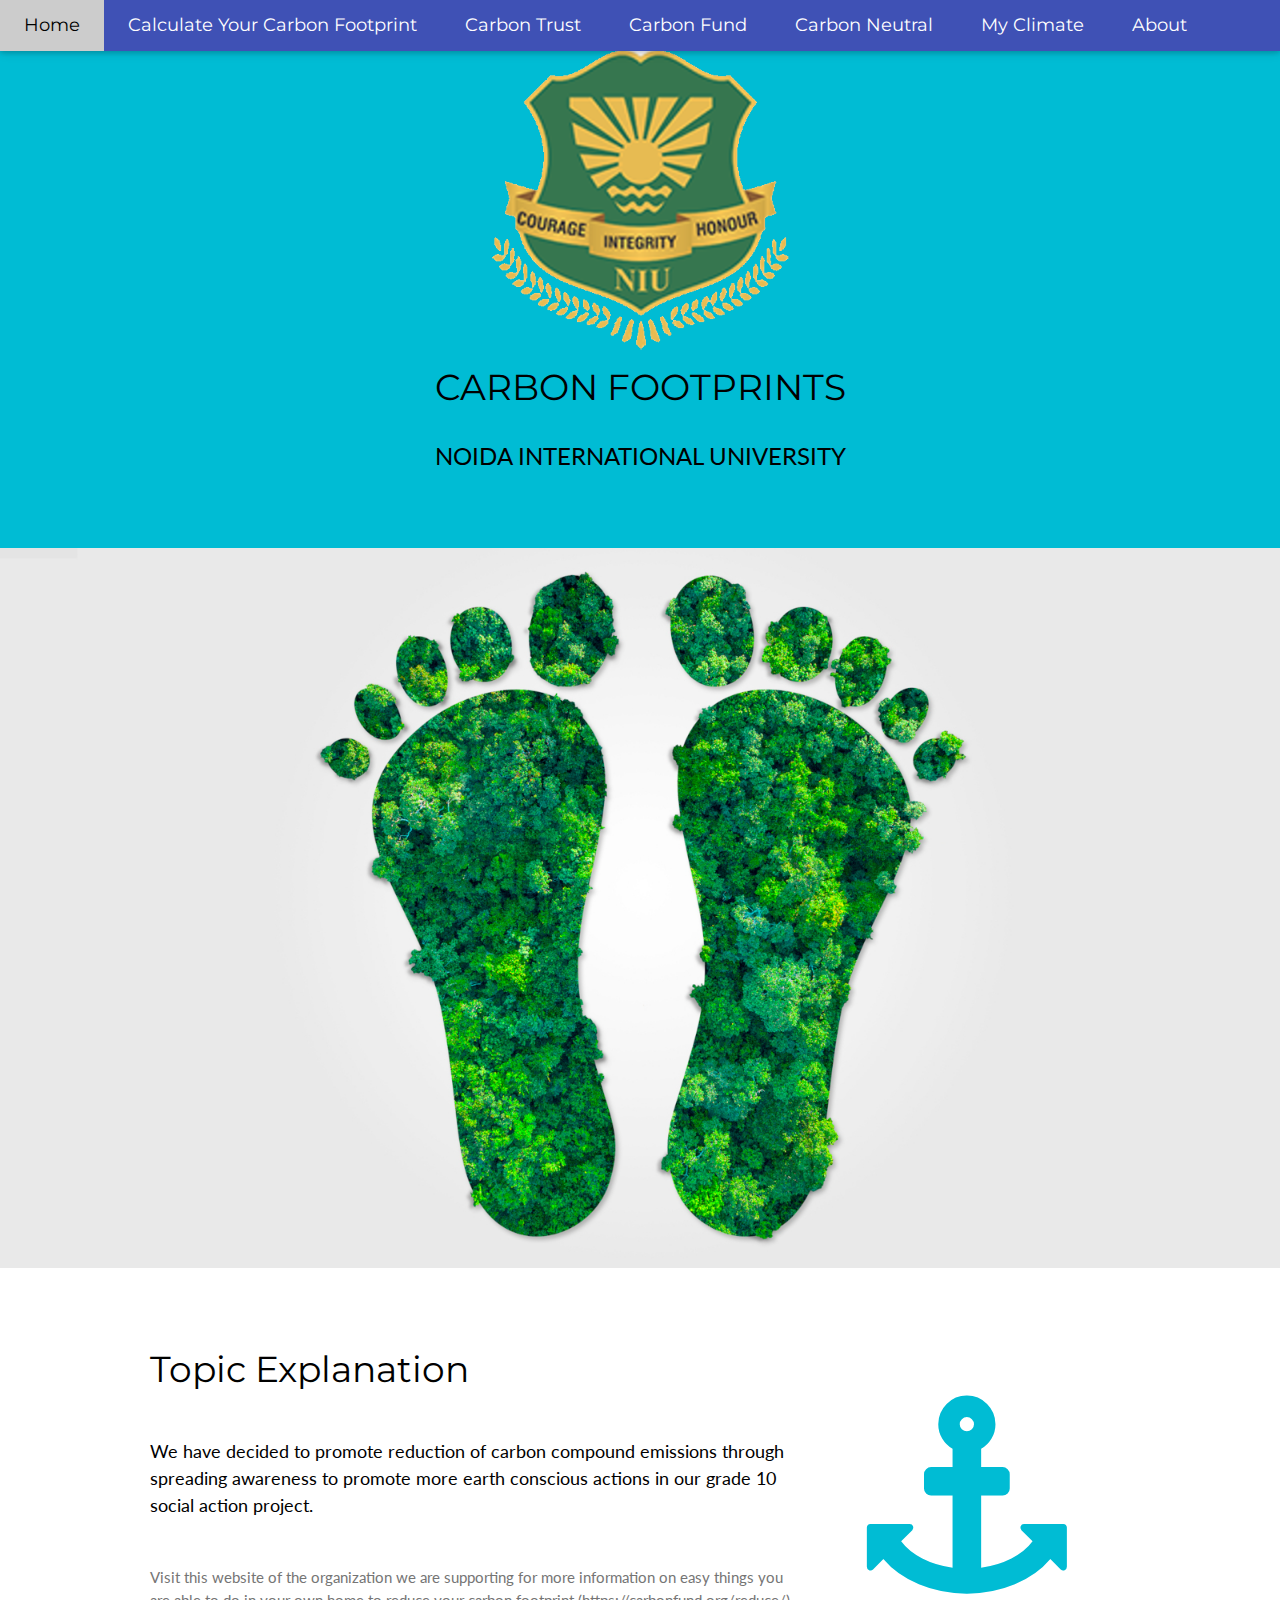
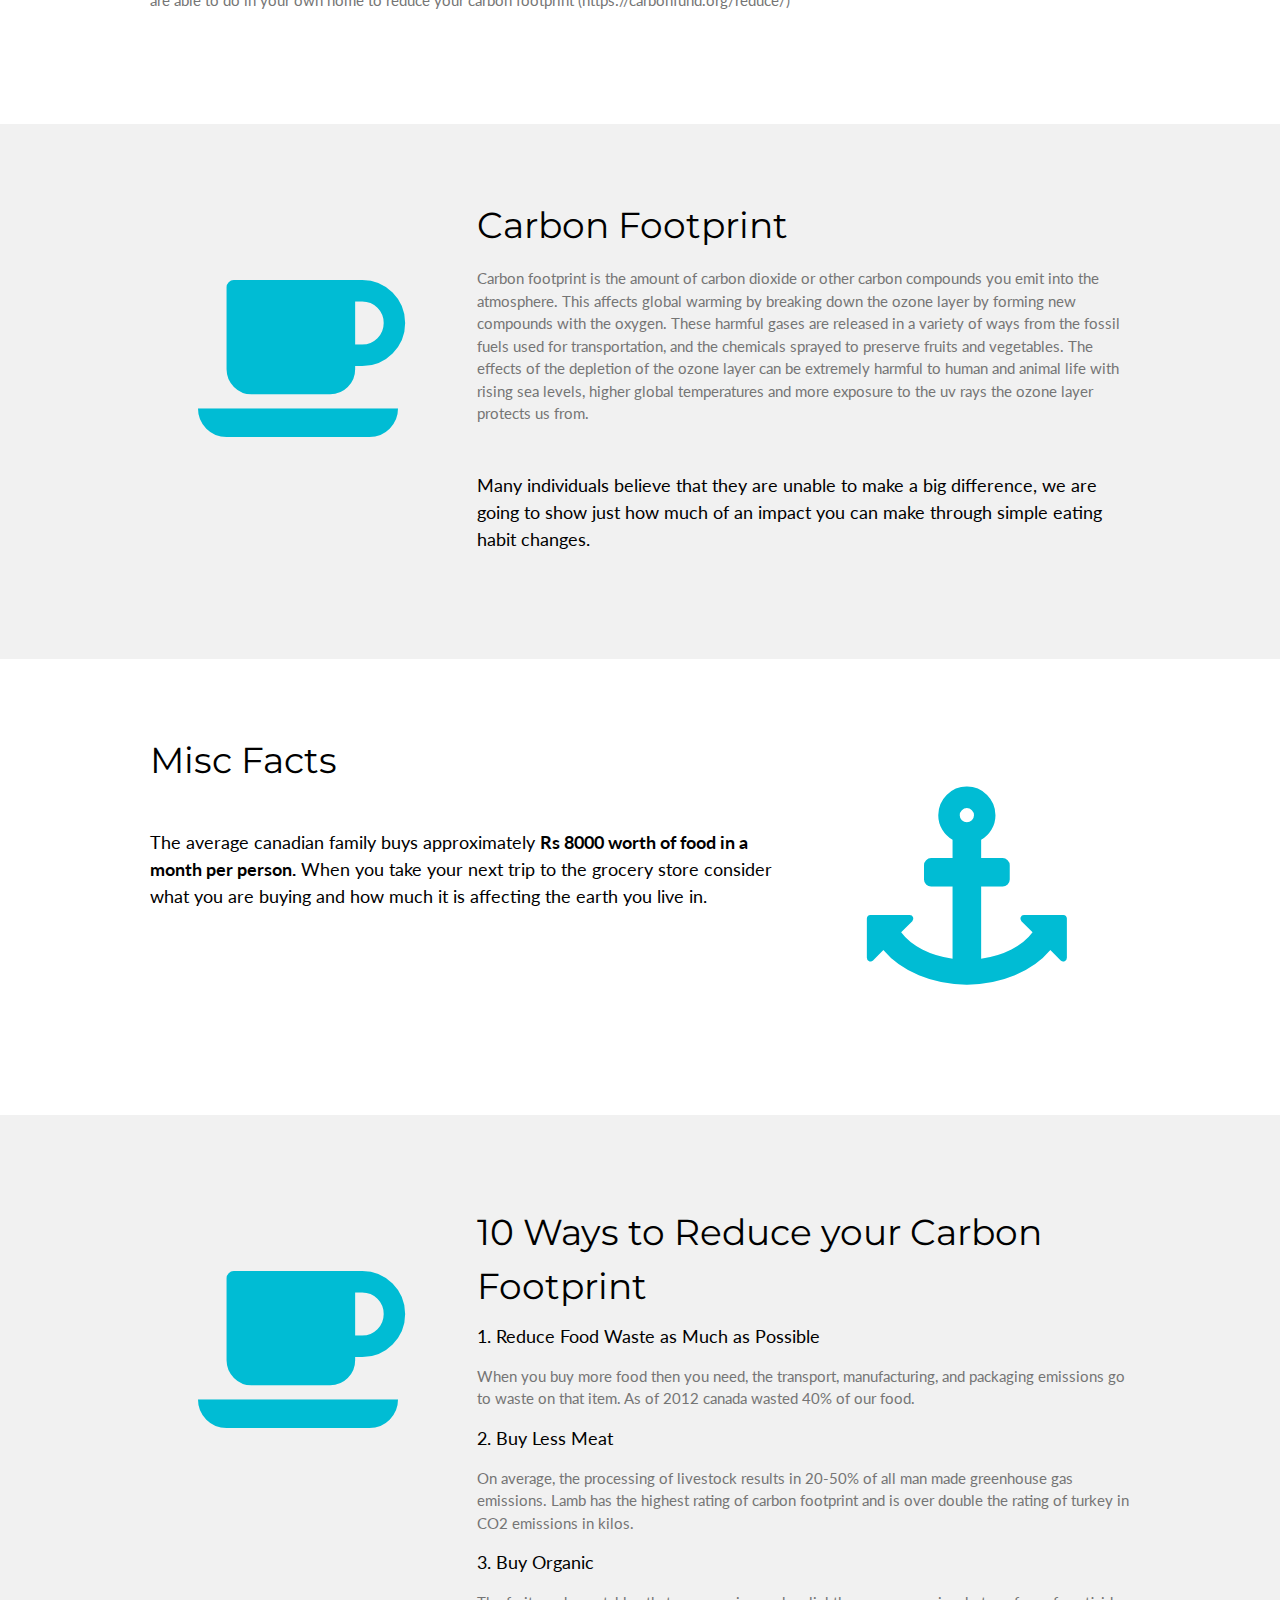
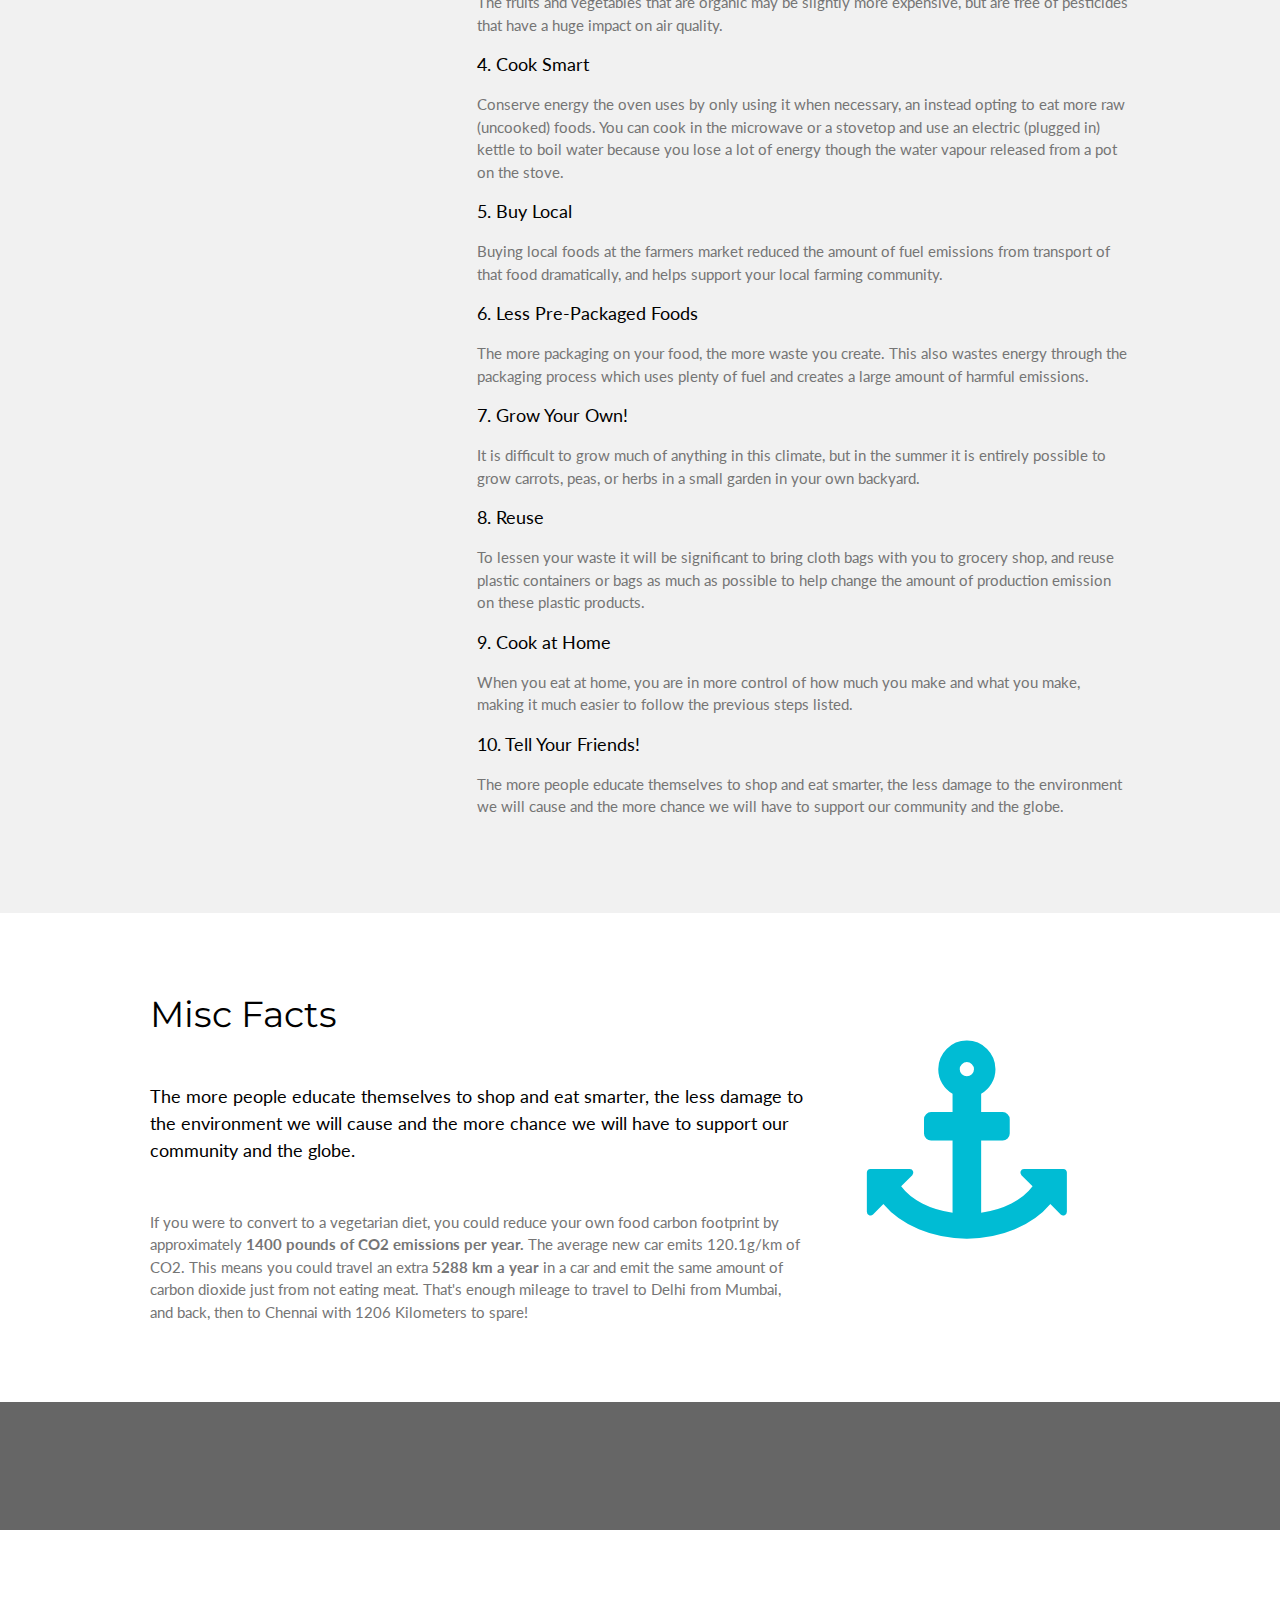
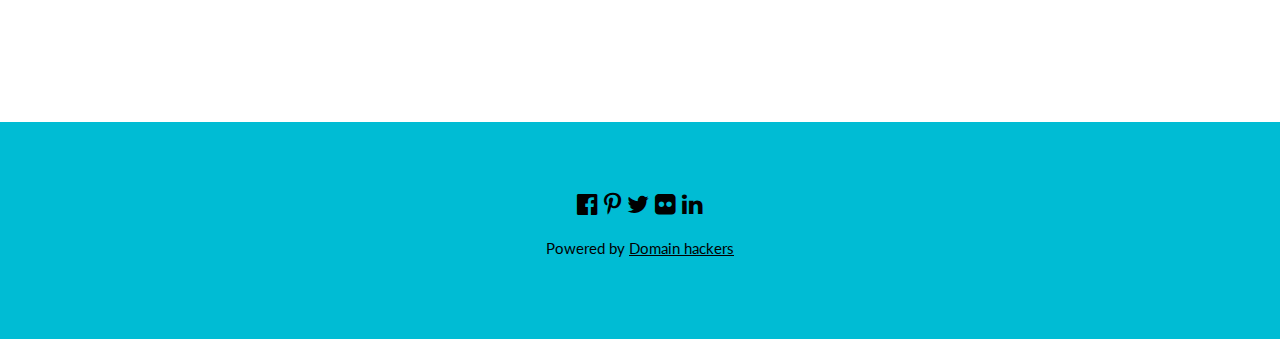
<file: Carbon Calculator/index.html>
<!DOCTYPE html>
<html>
  <title>Carbon Footprint SAP</title>
  <meta charset="UTF-8">
  <meta name="viewport" content="width=device-width, initial-scale=1">
  <link rel="stylesheet" href="https://www.w3schools.com/w3css/4/w3.css">
  <link rel="stylesheet" href="https://fonts.googleapis.com/css?family=Lato">
  <link rel="stylesheet" href="https://fonts.googleapis.com/css?family=Montserrat">
  <link rel="stylesheet" href="https://cdnjs.cloudflare.com/ajax/libs/font-awesome/4.7.0/css/font-awesome.min.css">
  <style> body,h1,h2,h3,h4,h5,h6 {font-family: "Lato", sans-serif}
    .w3-bar,h1,button {font-family: "Montserrat", sans-serif}
    .fa-anchor,.fa-coffee {font-size:200px}
  </style>
  <body>

    <!-- Navbar -->
    <div class="w3-top">
      <div class="w3-bar w3-indigo w3-card w3-left-align w3-large">
        <a class="w3-bar-item w3-button w3-hide-medium w3-hide-large w3-right w3-padding-large w3-hover-white w3-large w3-indigo" href="javascript:void(0);" onclick="myFunction()" title="Toggle Navigation Menu"><i class="fa fa-bars"></i></a>
        <a href="#" class="w3-bar-item w3-button w3-padding-large w3-white">Home</a>
        <a href="https://www.nature.org/en-us/get-involved/how-to-help/carbon-footprint-calculator/" class="w3-bar-item w3-button w3-hide-small w3-padding-large w3-hover-white">Calculate Your Carbon Footprint</a>
        <a href="https://www.carbontrust.com/home/" class="w3-bar-item w3-button w3-hide-small w3-padding-large w3-hover-white">Carbon Trust</a>
        <a href="https://carbonfund.org/" class="w3-bar-item w3-button w3-hide-small w3-padding-large w3-hover-white">Carbon Fund</a>
        <a href="https://www.carbonneutral.com/" class="w3-bar-item w3-button w3-hide-small w3-padding-large w3-hover-white">Carbon Neutral</a>
        <a href="http://www.myclimate.org/" class="w3-bar-item w3-button w3-hide-small w3-padding-large w3-hover-white">My Climate</a>
        <a href="styles.html" class="w3-bar-item w3-button w3-hide-small w3-padding-large w3-hover-white">About</a>
      </div>

      <!-- Navbar on small screens -->
      <div id="navDemo" class="w3-bar-block w3-white w3-hide w3-hide-large w3-hide-medium w3-large">
        <!--<a href="http://www.sierraclub.ca/" class="w3-bar-item w3-button w3-padding-large">Sierra Club</a>-->

        <a href="https://www.footprintnetwork.org/" class="w3-bar-item w3-button w3-padding-large">Global Footprint Network</a>
        <a href="https://www.carbontrust.com/home/" class="w3-bar-item w3-button w3-padding-large">Carbon Trust</a>
        <a href="https://carbonfund.org/" class="w3-bar-item w3-button w3-padding-large">Carbon Fund</a>
        <a href="https://www.carbonneutral.com/" class="w3-bar-item w3-button w3-padding-large">Carbon Neutral</a>
        <a href="http://www.myclimate.org/" class="w3-bar-item w3-button w3-padding-large">My Climate</a>
        <a href="https://onetreeplanted.org/blogs/news/13062461-carbon-footprint-facts-and-statistics-everyone-should-know" class="w3-bar-item w3-button w3-padding-large">One Tree Planted</a>
      </div>
    </div>

    <!-- Header -->
    <header class="w3-container w3-cyan w3-center" style="padding:50px 16px">
      <img src="Noida_International_University_(logo).png" alt="Flowers in Chania">
      <h1 class="animated infinite heartbeat bounce">CARBON FOOTPRINTS</h1>
      <p class="w3-xlarge">NOIDA INTERNATIONAL UNIVERSITY</p>
    </header>

    <!-- Slide Show -->
<section>
  <img class="mySlides" src="carbon-footprints.jpg" style="width:100%">
  <img class="mySlides" src="carbon-footprint-travel-mode-3-768x542.png" style="width:100%">
  <img class="mySlides" src="carbonfootprint-slide-ERID-jumbo-v2.gif" style="width:100%">
</section>

<script>
// Automatic Slideshow - change image every 3 seconds
var myIndex = 0;
carousel();

function carousel() {
  var i;
  var x = document.getElementsByClassName("mySlides");
  for (i = 0; i < x.length; i++) {
    x[i].style.display = "none";
  }
  myIndex++;
  if (myIndex > x.length) {myIndex = 1}
  x[myIndex-1].style.display = "block";
  setTimeout(carousel, 3000);
}
</script>

    <!-- First Grid -->
    <div class="w3-row-padding w3-padding-64 w3-container">
      <div class="w3-content">
        <div class="w3-twothird">
          <h1>Topic Explanation</h1>
          <h5 class="w3-padding-32">We have decided to promote reduction of carbon compound emissions through spreading awareness to promote more earth conscious actions in our grade 10 social action project.</h5>

          <p class="w3-text-grey">Visit this website of the organization we are supporting for more information on easy things you are able to do in your own home to reduce your carbon footprint (https://carbonfund.org/reduce/)</p>
        </div>

        <div class="w3-third w3-center">
          <i class="fa fa-anchor w3-padding-64 w3-text-cyan"></i>
        </div>
      </div>
    </div>

    <!-- Second Grid -->
    <div class="w3-row-padding w3-light-grey w3-padding-64 w3-container">
      <div class="w3-content">
        <div class="w3-third w3-center">
          <i class="fa fa-coffee w3-padding-64 w3-text-cyan w3-margin-right"></i>
        </div>

        <div class="w3-twothird">
          <h1>Carbon Footprint</h1>

          <p class="w3-text-grey">Carbon footprint is the amount of carbon dioxide or other carbon compounds you emit into the atmosphere. This affects global warming by breaking down the ozone layer by forming new compounds with the oxygen. These harmful gases are released in a variety of ways from the fossil fuels used for transportation, and the chemicals sprayed to preserve fruits and vegetables. The effects of the depletion of the ozone layer can be extremely harmful to human and animal life with rising sea levels, higher global temperatures and more exposure to the uv rays the ozone layer protects us from.
          </p>

          <h5 class="w3-padding-32">Many individuals believe that they are unable to make a big difference, we are going to show just how much of an impact you can make through simple eating habit changes.</h5>

        </div>
      </div>
    </div>

    <!-- Third Grid -->
    <div class="w3-row-padding w3-padding-64 w3-container">
      <div class="w3-content">
        <div class="w3-twothird">
          <h1>Misc Facts</h1>
          <h5 class="w3-padding-32">The average canadian family buys approximately <b>Rs 8000 worth of food in a month per person.</b> When you take your next trip to the grocery store consider what you are buying and how much it is affecting the earth you live in.</h5>

          <p class="w3-text-grey"></p>
        </div>

        <div class="w3-third w3-center">
          <i class="fa fa-anchor w3-padding-64 w3-text-cyan"></i>
        </div>
      </div>
    </div>

    <!-- Forth Grid -->
    <div class="w3-row-padding w3-light-grey w3-padding-64 w3-container">
      <div class="w3-content">
        <div class="w3-third w3-center">
          <i class="fa fa-coffee w3-padding-64 w3-text-cyan w3-margin-right"></i>
        </div>

        <div class="w3-twothird w3-padding-16">
          <h1>10 Ways to Reduce your Carbon Footprint</h1>

          <div class="w3-padding-8">
            <h5>1. Reduce Food Waste as Much as Possible</h5>
            <p class="w3-text-grey">When you buy more food then you need, the transport, manufacturing, and packaging emissions go to waste on that item. As of 2012 canada wasted 40% of our food.</p>
          </div>

          <div class="w3-padding-8">
            <h5 class="">2. Buy Less Meat</h5>
            <p class="w3-text-grey">On average, the processing of livestock results in 20-50% of all man made greenhouse gas emissions. Lamb has the highest rating of carbon footprint and is over double the rating of turkey in CO2 emissions in kilos.</p>
          </div>

          <div class="w3-padding-8">
            <h5 class="">3. Buy Organic</h5>
            <p class="w3-text-grey">The fruits and vegetables that are organic may be slightly more expensive, but are free of pesticides that have a huge impact on air quality. </p>
          </div>
          
          <div class="w3-padding-8">
            <h5 class="">4. Cook Smart</h5>
            <p class="w3-text-grey">Conserve energy the oven uses by only using it when necessary, an instead opting to eat more raw (uncooked) foods. You can cook in the microwave or a stovetop and use an electric (plugged in) kettle to boil water because you lose a lot of energy though the water vapour released from a pot on the stove.</p>
          </div>
          
          <div class="w3-padding-8">
            <h5 class="">5. Buy Local</h5>
            <p class="w3-text-grey">Buying local foods at the farmers market reduced the amount of fuel emissions from transport of that food dramatically, and helps support your local farming community.</p>
          </div>
          
          <div class="w3-padding-8">
            <h5 class="">6. Less Pre-Packaged Foods</h5>
            <p class="w3-text-grey">The more packaging on your food, the more waste you create. This also wastes energy through the packaging process which uses plenty of fuel and creates a large amount of harmful emissions. </p>
          </div>
          
          <div class="w3-padding-8">
            <h5 class="">7. Grow Your Own!</h5>
            <p class="w3-text-grey">It is difficult to grow much of anything in this climate, but in the summer it is entirely possible to grow carrots, peas, or herbs in a small garden in your own backyard.</p>
          </div>
          
          <div class="w3-padding-8">
            <h5 class="">8. Reuse</h5>
            <p class="w3-text-grey">To lessen your waste it will be significant to bring cloth bags with you to grocery shop, and reuse plastic containers or bags as much as possible to help change the amount of production emission on these plastic products. </p>
          </div>
          
          <div class="w3-padding-8">
            <h5 class="">9. Cook at Home</h5>
            <p class="w3-text-grey">When you eat at home, you are in more control of how much you make and what you make, making it much easier to follow the previous steps listed. </p>
          </div>
          
          <div class="w3-padding-8">
            <h5 class="">10. Tell Your Friends!</h5>
            <p class="w3-text-grey">The more people educate themselves to shop and eat smarter, the less damage to the environment we will cause and the more chance we will have to support our community and the globe. </p>
          </div>

         
          
        </div>
      </div>
    </div>
    <!-- Fifth Grid -->
    <div class="w3-row-padding w3-padding-64 w3-container">
      <div class="w3-content">
        <div class="w3-twothird">
          <h1>Misc Facts</h1>
          <h5 class="w3-padding-32">The more people educate themselves to shop and eat smarter, the less damage to the environment we will cause and the more chance we will have to support our community and the globe. </h5>

          <p class="w3-text-grey">If you were to convert to a vegetarian diet, you could reduce your own food carbon footprint by  approximately <b>1400 pounds of CO2 emissions per year.</b> The average new car emits 120.1g/km of CO2. This means you could travel an extra <b>5288 km a year</b> in a car and emit the same amount of carbon dioxide just from not eating meat. That's enough mileage to travel to Delhi from Mumbai, and back, then to Chennai with  1206 Kilometers to spare!</p>
          </div>

        <div class="w3-third w3-center">
            <i class="fa fa-anchor w3-padding-64 w3-text-cyan"></i>
        </div>
     </div>
   </div>

    <div class="w3-container w3-light w3-black w3-center w3-opacity w3-padding-64">
       <!-- <h1 class="w3-margin w3-xlarge"></h1>
        <iframe src="https://docs.google.com/forms/d/e/1FAIpQLSdAqSbPbsK1Z13e4NE93gGDqfWo7oGvpbgtAJ3gD-PeH3azEg/viewform?usp=pp_url&entry.22724486" width="600px" height="600px" frameborder="0" align="middle">Loading...</iframe>
    --></div>

    <!-- Footer -->
    <footer class="w3-container w3-padding-64 w3-center w3-opacity">  
      <div class="w3-xlarge w3-padding-32">
     </div>
    </footer>

    <script>
    // Used to toggle the menu on small screens when clicking on the menu button
    var myFunction = function() {
        var x = document.getElementById("navDemo");
        if (x.className.indexOf("w3-show") == -1) {
            x.className += " w3-show";
        } else { 
            x.className = x.className.replace(" w3-show", "");
        }
    }
    </script>

    <!-- Footer -->
<footer class="w3-container w3-padding-64 w3-center w3-cyan w3-xlarge">
  <a href="#"><i class="fa fa-facebook-official"></i></a>
  <a href="#"><i class="fa fa-pinterest-p"></i></a>
  <a href="#"><i class="fa fa-twitter"></i></a>
  <a href="#"><i class="fa fa-flickr"></i></a>
  <a href="#"><i class="fa fa-linkedin"></i></a>
  <p class="w3-medium">
  Powered by <a href="https://www.w3schools.com/w3css/default.asp" target="_blank">Domain hackers</a>
  </p>
</footer>

  </body>
</html>
</file>
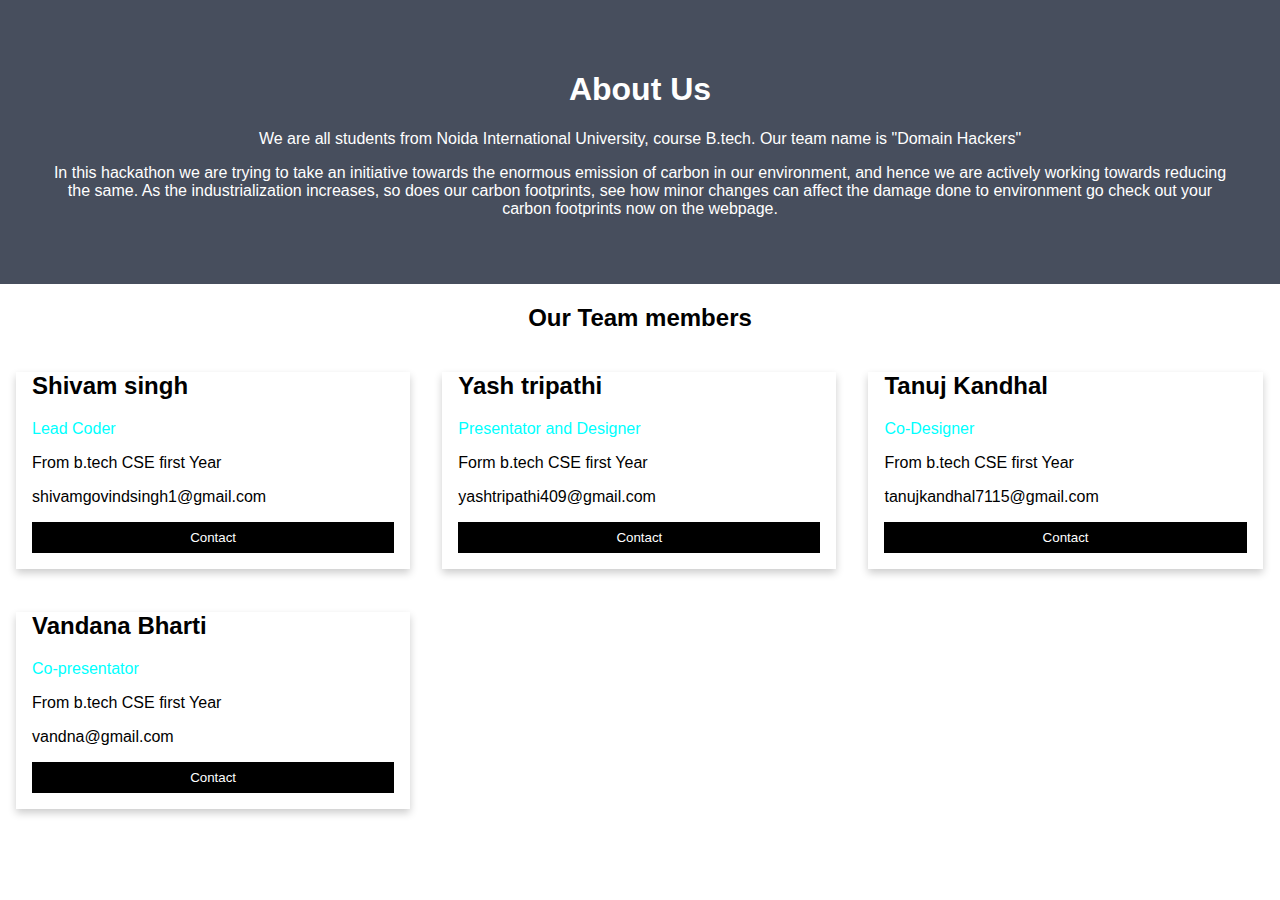
<file: Carbon Calculator/styles.html>
<!DOCTYPE html>
<html>
<head>
<meta name="viewport" content="width=device-width, initial-scale=1">
<style>
body {
  font-family: Arial, Helvetica, sans-serif;
  margin: 0;
}

html {
  box-sizing: border-box;
}

*, *:before, *:after {
  box-sizing: inherit;
}

.column {
  float: left;
  width: 33.3%;
  margin-bottom: 16px;
  padding: 0 8px;
}

.card {
  box-shadow: 0 4px 8px 0 rgba(0, 0, 0, 0.2);
  margin: 8px;
}

.about-section {
  padding: 50px;
  text-align: center;
  background-color: #474e5d;
  color: white;
}

.container {
  padding: 0 16px;
}

.container::after, .row::after {
  content: "";
  clear: both;
  display: table;
}

.title {
  color: cyan;
}

.button {
  border: none;
  outline: 0;
  display: inline-block;
  padding: 8px;
  color: white;
  background-color: #000;
  text-align: center;
  cursor: pointer;
  width: 100%;
}

.button:hover {
  background-color: #555;
}

@media screen and (max-width: 650px) {
  .column {
    width: 100%;
    display: block;
  }
}
</style>
</head>
<body>

<div class="about-section">
  <h1>About Us</h1>
  <p>We are all students from Noida International University, course B.tech. Our team name is "Domain Hackers"</p>
  <p>In this hackathon we are trying to take an initiative towards the enormous emission of carbon in our environment, and hence we are actively working towards reducing the same. As the industrialization increases, so does our carbon footprints, see how minor changes can affect the damage done to environment go check out your carbon footprints now on the webpage.</p>
</div>

<h2 style="text-align:center">Our Team members</h2>
<div class="row">
  <div class="column">
    <div class="card">
      
      <div class="container">
        <h2>Shivam singh</h2>
        <p class="title">Lead Coder</p>
        <p>From b.tech CSE first Year</p>
        <p>shivamgovindsingh1@gmail.com</p>
        <p><button class="button">Contact</button></p>
      </div>
    </div>
  </div>

  <div class="column">
    <div class="card">
      
      <div class="container">
        <h2>Yash tripathi</h2>
        <p class="title">Presentator and Designer</p>
        <p>Form b.tech CSE first Year</p>
        <p>yashtripathi409@gmail.com</p>
        <p><button class="button">Contact</button></p>
      </div>
    </div>
  </div>
  
  <div class="column">
    <div class="card">
      
      <div class="container">
        <h2>Tanuj Kandhal</h2>
        <p class="title">Co-Designer</p>
        <p>From b.tech CSE first Year</p>
        <p>tanujkandhal7115@gmail.com</p>
        <p><button class="button">Contact</button></p>
      </div>
    </div>
  </div>
</div>

<div class="column">
  <div class="card">
    
    <div class="container">
      <h2>Vandana Bharti</h2>
      <p class="title">Co-presentator</p>
      <p>From b.tech CSE first Year</p>
      <p>vandna@gmail.com</p>
      <p><button class="button">Contact</button></p>
    </div>
  </div>
</div>
</div>

</body>
</html>
</file>
